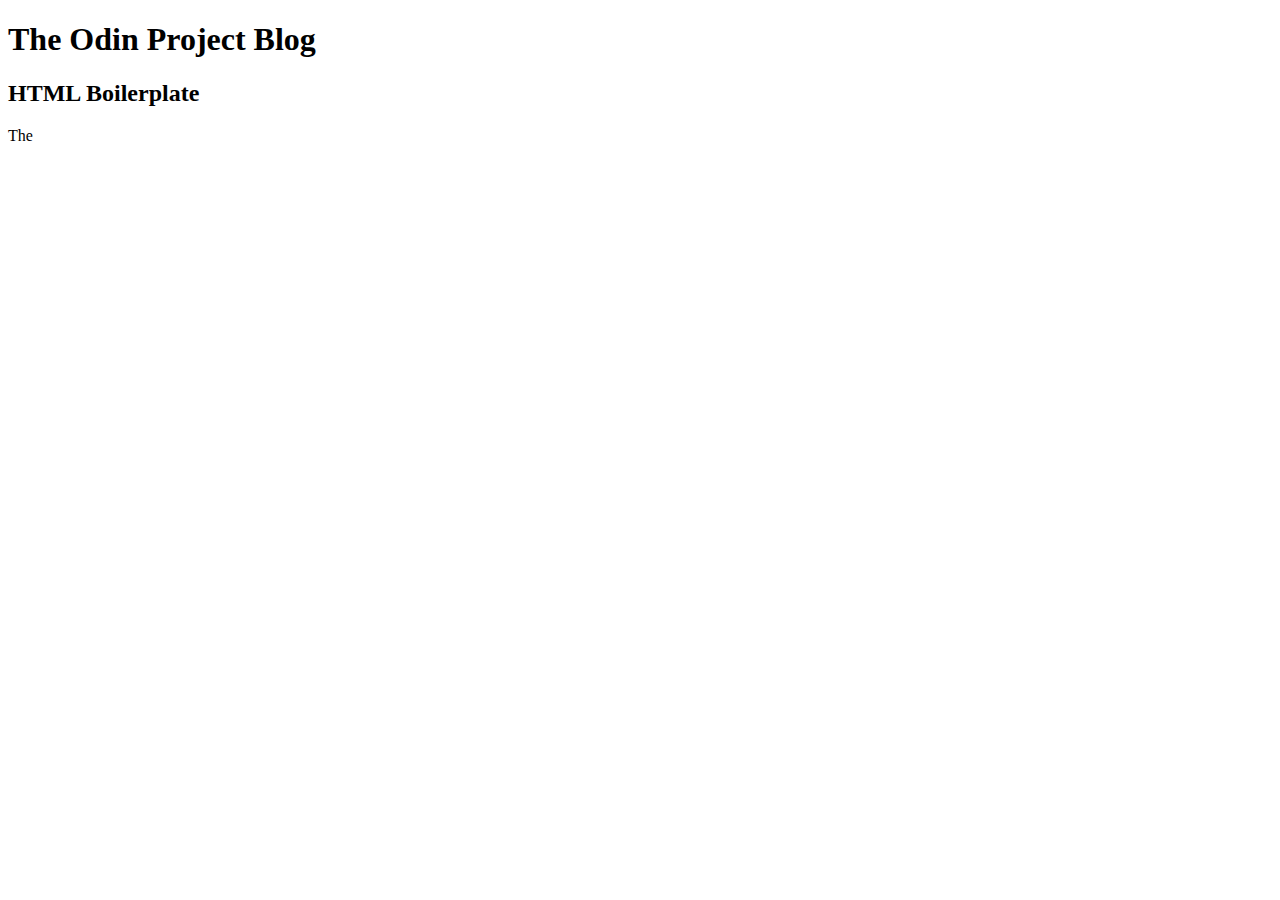
<file: html/boilerplate/index.html>
<!DOCTYPE html>
<html>
	<head>
		<meta charset="utf-8">
		<title>The Odin Project #1</title>
	</head>
	<body>
		<h1>The Odin Project Blog</h2>
		<h2>HTML Boilerplate</h2>   
		<p>The</p>
	</body>
</html>
</file>
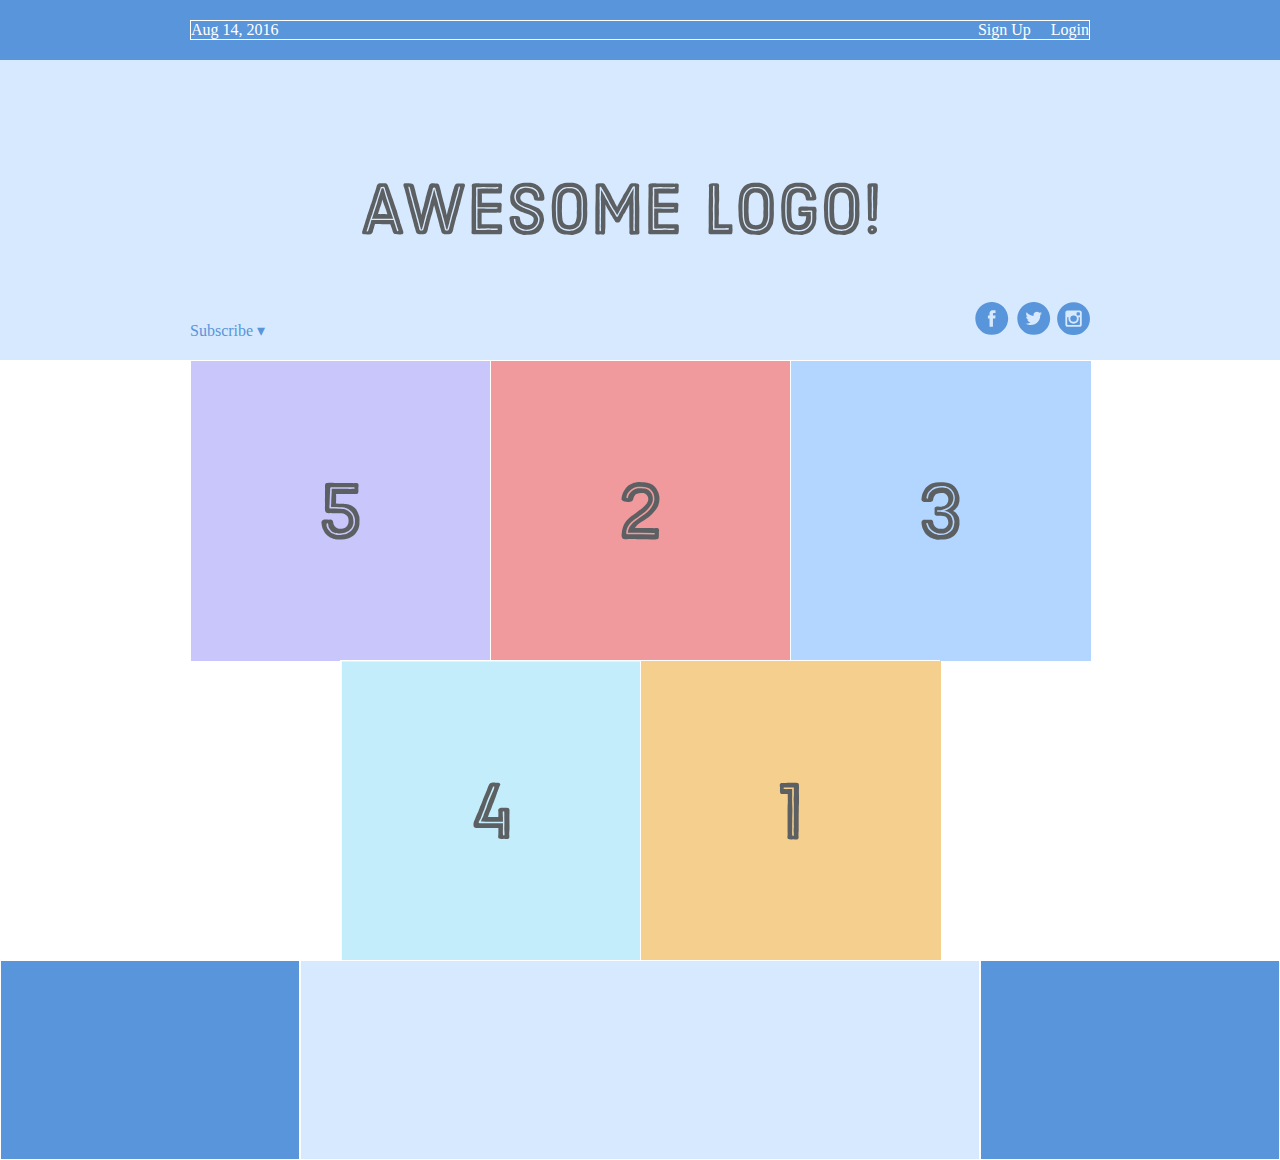
<file: html/test/index.html>
<!DOCTYPE html>
<html lang='en'>
  <head>
    <meta charset='UTF-8'/>
    <title>Some Web Page</title>
    <link rel='stylesheet' href='styles.css'/>
  </head>
  <body>
    <div class='menu-container'>
        <div class='menu'>
          <div class='date'>Aug 14, 2016</div>
          <div class='signup'>Sign Up</div>
          <div class='login'>Login</div>
        </div>
      </div>

    <div class='header-container'>
        <div class='header'>
          <div class='subscribe'>Subscribe &#9662;</div>
          <div class='logo'><img src='images/awesome-logo.svg'/></div>
          <div class='social'><img src='images/social-icons.svg'/></div>
        </div>
      </div>

      <div class='photo-grid-container'>
        <div class='photo-grid'>
          <div class='photo-grid-item first-item'>
            <img src='images/one.svg'/>
          </div>
          <div class='photo-grid-item'>
            <img src='images/two.svg'/>
          </div>
          <div class='photo-grid-item'>
            <img src='images/three.svg'/>
          </div>
          <div class='photo-grid-item'>
            <img src='images/four.svg'/>
          </div>
          <div class='photo-grid-item last-item'>
            <img src='images/five.svg'/>
          </div>
        </div>
      </div>

      <div class='footer'>
        <div class='footer-item footer-one'></div>
        <div class='footer-item footer-two'></div>
        <div class='footer-item footer-three'></div>
      </div>
  </body>
</html>
</file>
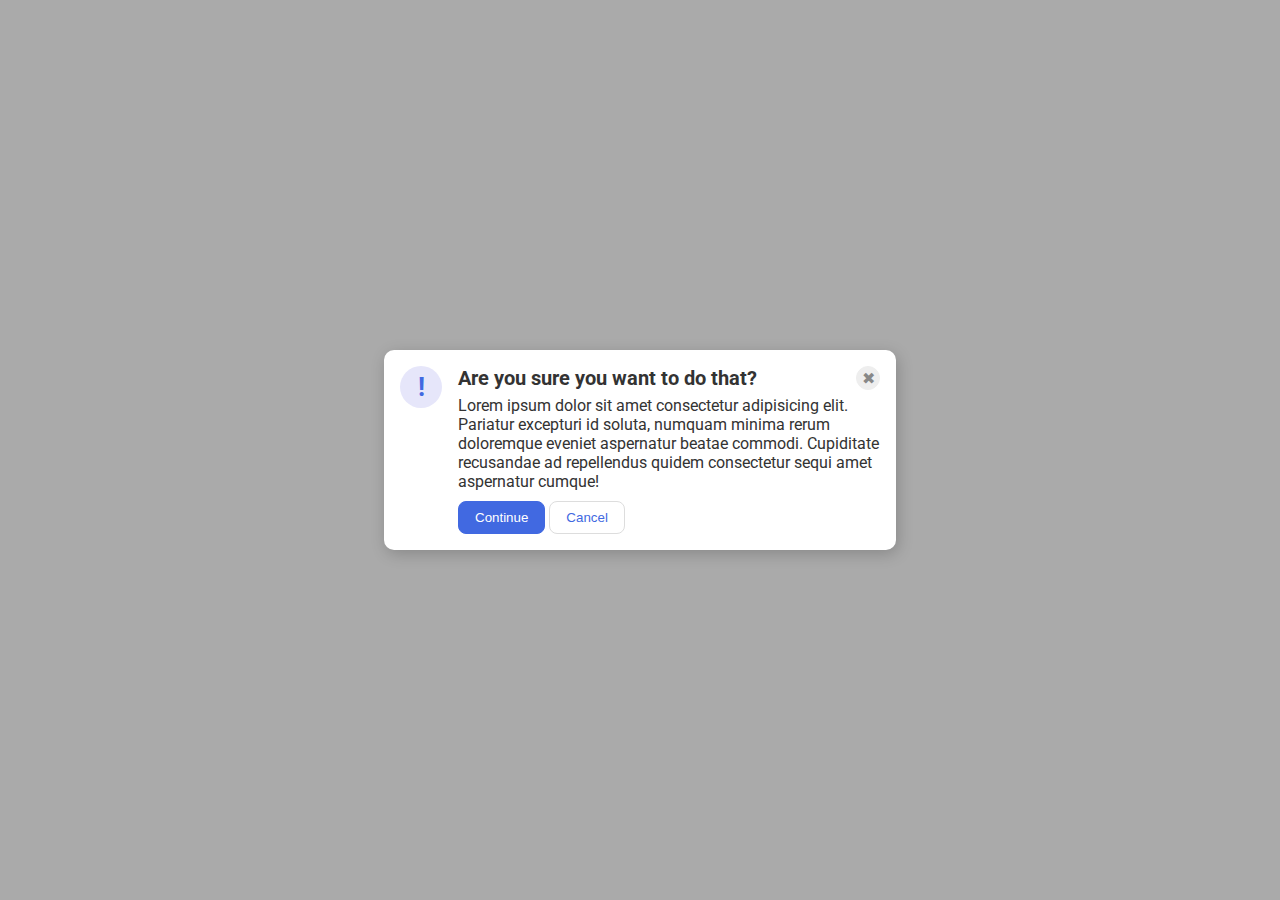
<file: vanilla/active-project/05-flex-modal/index.html>
<!DOCTYPE html>
<html lang="en">

<head>
  <meta charset="UTF-8">
  <meta http-equiv="X-UA-Compatible" content="IE=edge">
  <meta name="viewport" content="width=device-width, initial-scale=1.0">
  <link rel="stylesheet" href="style.css">
  <title>Modal</title>
</head>

<body>
  <div class="modal">
    <div class="icon">!</div>
    <div class="container">
      <div class="header">Are you sure you want to do that?
        <button class="close-button">✖</button>
      </div>
      <div class="text">Lorem ipsum dolor sit amet consectetur adipisicing elit. Pariatur excepturi id soluta, numquam
        minima rerum doloremque eveniet aspernatur beatae commodi. Cupiditate recusandae ad repellendus quidem
        consectetur
        sequi amet aspernatur cumque!</div>
      <button class="continue">Continue</button>
      <button class="cancel">Cancel</button>
    </div>
  </div>
</body>

</html>
</file>
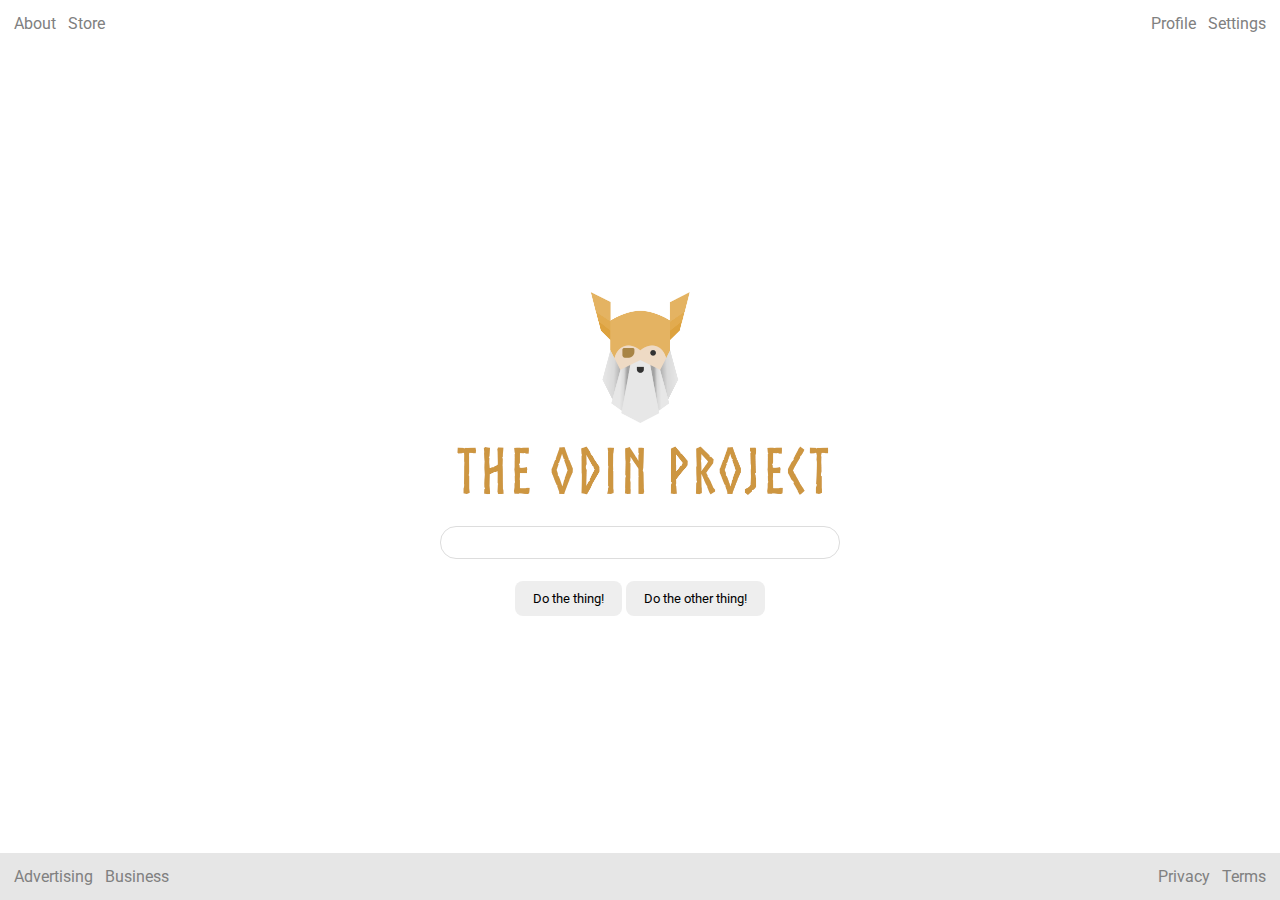
<file: vanilla/active-project/06-flex-layout/index.html>
<!DOCTYPE html>
<html lang="en">

<head>
  <meta charset="UTF-8">
  <meta http-equiv="X-UA-Compatible" content="IE=edge">
  <meta name="viewport" content="width=device-width, initial-scale=1.0">
  <title>LAYOUT</title>
  <link rel="stylesheet" href="./style.css">
</head>

<body>
    <div class="header">
      <ul class="left-links">
        <li><a href="#">About</a></li>
        <li><a href="#">Store</a></li>
      </ul>
      <ul class="right-links">
        <li><a href="#">Profile</a></li>
        <li><a href="#">Settings</a></li>
      </ul>
    </div>
    <div class="content">
      <img src="./logo.png" alt="Project logo. Represents odin with the project name.">
      <div class="input">
        <input type="text">
      </div>
      <div class="buttons">
        <button>Do the thing!</button>
        <button>Do the other thing!</button>
      </div>
    </div>
    <div class="footer">
      <ul class="left-links">
        <li><a href="#">Advertising</a></li>
        <li><a href="#">Business</a></li>
      </ul>
      <ul class="right-links">
        <li><a href="#">Privacy</a></li>
        <li><a href="#">Terms</a></li>
      </ul>
    </div>
</body>

</html>
</file>
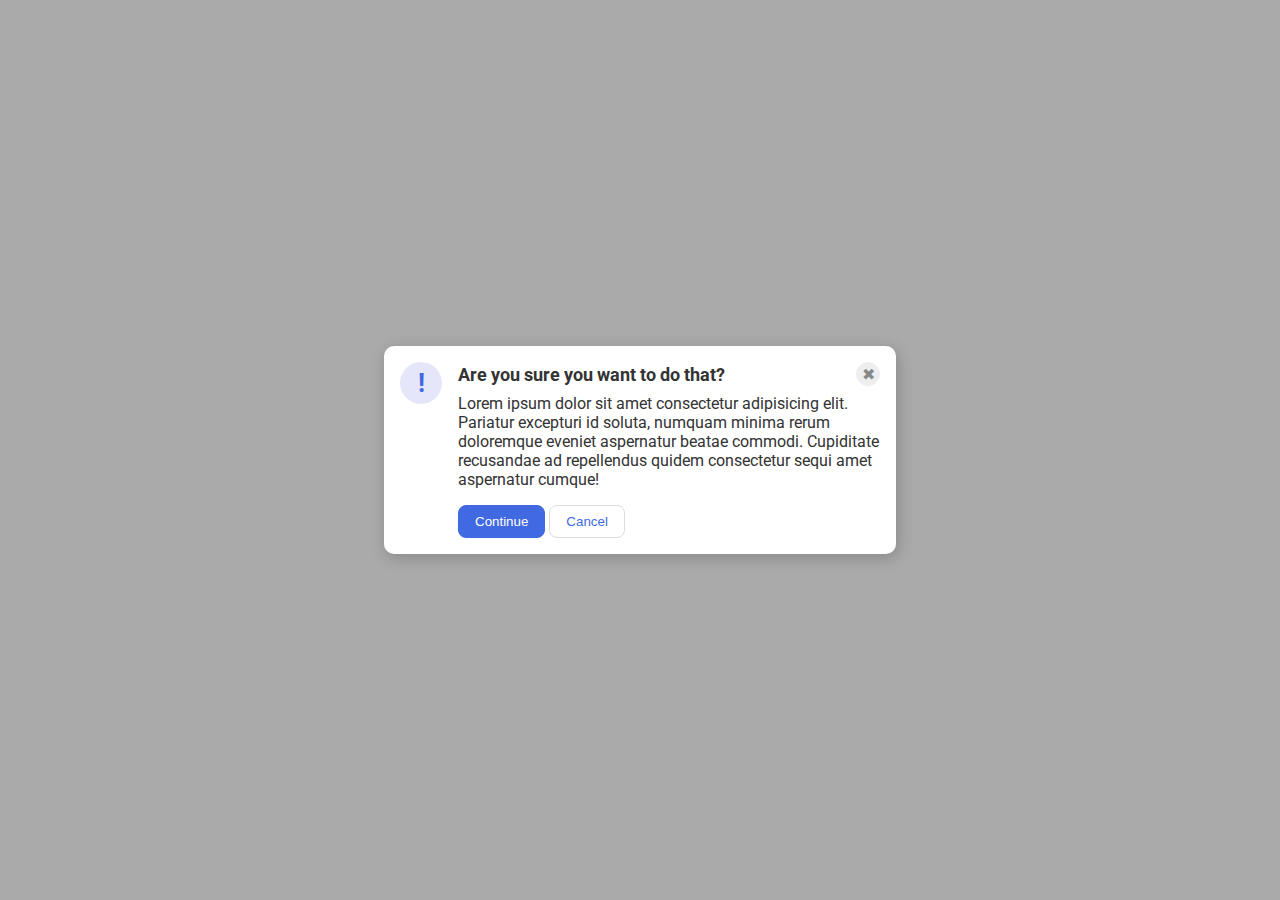
<file: vanilla/active-project/05-flex-modal/solution/solution.html>
<!DOCTYPE html>
<html lang="en">
  <head>
    <meta charset="UTF-8">
    <meta http-equiv="X-UA-Compatible" content="IE=edge">
    <meta name="viewport" content="width=device-width, initial-scale=1.0">
    <link rel="stylesheet" href="solution.css">
    <title>Modal</title>
  </head>
  <body>
    <div class="modal">
      <div class="icon">!</div>
      <!-- additional container used here -->
      <div class="container">
        <!-- header div was moved to encompass the close button as well -->
        <div class="header">Are you sure you want to do that?
          <button class="close-button">✖</button>
        </div>
        <div class="text">Lorem ipsum dolor sit amet consectetur adipisicing elit. Pariatur excepturi id soluta, numquam minima rerum doloremque eveniet aspernatur beatae commodi. Cupiditate recusandae ad repellendus quidem consectetur sequi amet aspernatur cumque!</div>
        <button class="continue">Continue</button>
        <button class="cancel">Cancel</button>
      </div>
    </div>
  </body>
</html>
</file>
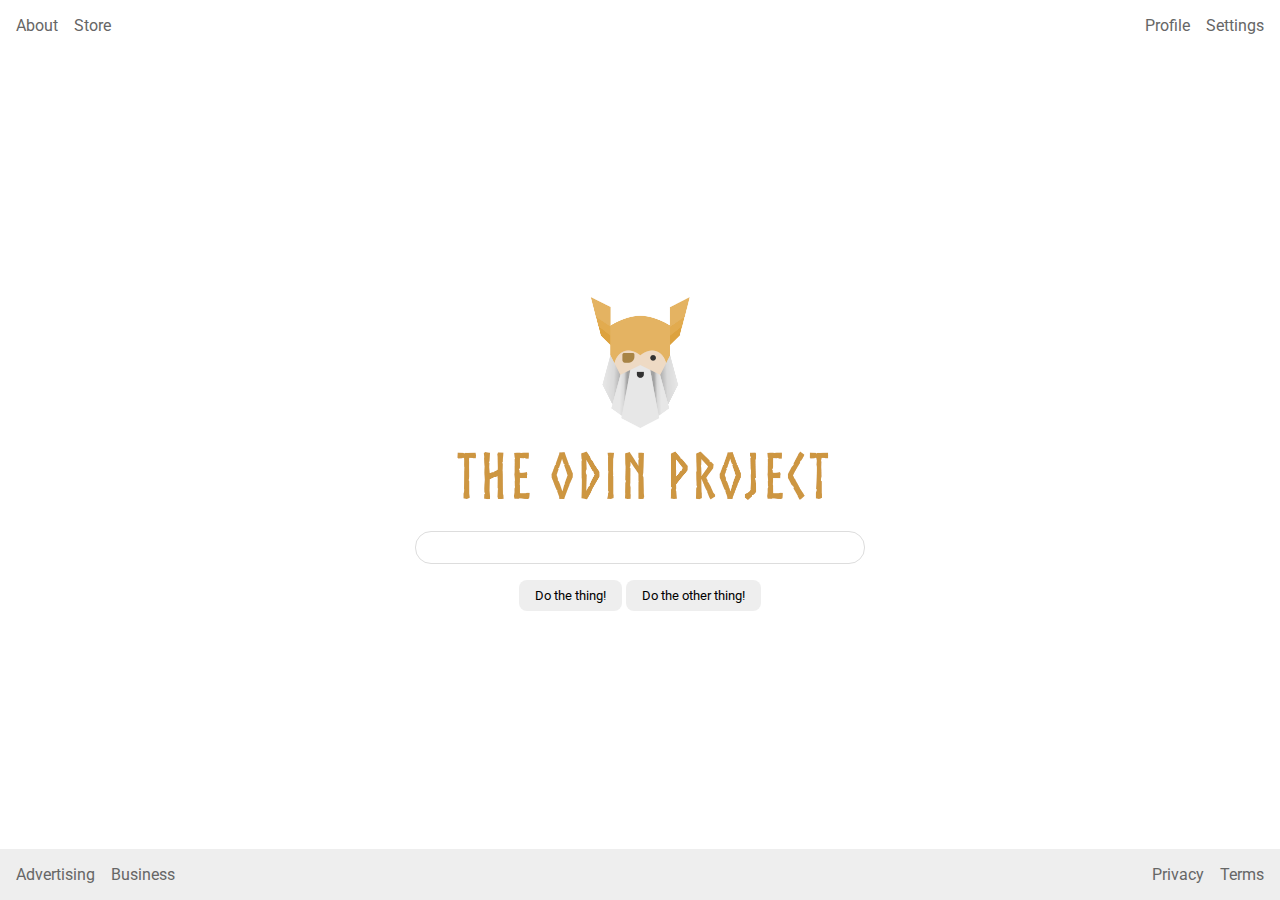
<file: vanilla/active-project/06-flex-layout/solution/solution.html>
<!DOCTYPE html>
<html lang="en">
  <head>
    <meta charset="UTF-8">
    <meta http-equiv="X-UA-Compatible" content="IE=edge">
    <meta name="viewport" content="width=device-width, initial-scale=1.0">
    <title>LAYOUT</title>
    <link rel="stylesheet" href="./solution.css">
  </head>
  <body>
    <div class="header">
      <ul class="left-links">
        <li><a href="#">About</a></li>
        <li><a href="#">Store</a></li>
      </ul>
      <ul class="right-links">
        <li><a href="#">Profile</a></li>
        <li><a href="#">Settings</a></li>
      </ul>
    </div>
    <div class="content">
      <img src="./logo.png" alt="Project logo. Represents odin with the project name.">
      <div class="input">
        <input type="text">
      </div>
      <div class="buttons">
        <button>Do the thing!</button>
        <button>Do the other thing!</button>
      </div>
    </div>
    <div class="footer">
      <ul class="left-links">
        <li><a href="#">Advertising</a></li>
        <li><a href="#">Business</a></li>
      </ul>
      <ul class="right-links">
        <li><a href="#">Privacy</a></li>
        <li><a href="#">Terms</a></li>
      </ul>
    </div>
  </body>
</html>
</file>
<file: html/test/styles.css>
* {
    margin: 0;
    padding: 0;
    box-sizing: border-box;
  }
  
  .menu-container {
    display: flex;
    justify-content: center;
    color: #fff;
    background-color: #5995DA;  /* Blue */
    padding: 20px 0;
  }
  
  .menu {
    border: 1px solid #fff;  /* For debugging */
    width: 900px;
    display: flex;
    justify-content: space-between;
  }

  .links {
    display: flex;
    justify-content: flex-end;
  }

  .login {
    margin-left: 20px;
  }
  .subscribe,
  .social {
    align-self: flex-end;
    margin-bottom: 20px;
  }

  .signup {
    margin-left: auto;
  }

  /* Header */

  .header-container {
    color: #5995DA;
    background-color: #D6E9FE;
    display: flex;
    justify-content: center;
  }
  .header {
    width: 900px;
    height: 300px;
    display: flex;
    justify-content: space-between;
    align-items: center;
  }


  /* Photo Grid */

  .photo-grid-container {
    display: flex;
    justify-content: center;
  }
  
  .photo-grid {
    width: 900px;
    display: flex;
    justify-content: center;
    flex-wrap: wrap;
    flex-direction: row;
  }
  
  .photo-grid-item {
    border: 1px solid #fff;
    width: 300px;
    height: 300px;
  }

  .first-item {
    order: 1;
  }

  .last-item {
    order: -1;
  }
  /* Footer */

  .footer {
    display: flex;
    justify-content: space-between;
  }
  
  .footer-item {
    border: 1px solid #fff;
    background-color: #D6E9FE;
    height: 200px;
    flex: 1;
  }

  .footer-one,
  .footer-three {
    background-color: #5995DA;
    flex: initial;
    width: 300px;
  }
</file>
<file: vanilla/active-project/05-flex-modal/style.css>
@import url('https://fonts.googleapis.com/css2?family=Roboto:wght@400;700&display=swap');

html, body {
  height: 100%;
}

body {
  font-family: Roboto, sans-serif;
  margin: 0;
  background: #aaa;
  color: #333;
  /* I'll give you this one for free lol */
  display: flex;
  align-items: center;
  justify-content: center;
}

.modal * {
  /* border: 1px solid black; */
}

.text {
  margin-bottom: 10px;
}

.modal {
  display: flex;
  padding: 16px;
  gap: 16px;
  /* visual aids */
  background: white;
  width: 70%;
  max-width: 480px;
  border-radius: 10px;
  box-shadow: 2px 4px 16px rgba(0,0,0,.2);
}
.header {
  display: flex;
  justify-content: space-between;
  font-size: 20px;
  font-weight: 700;
  margin-bottom: 6px;
}

.icon {
  flex-shrink: 0;
  color: royalblue;
  font-size: 26px;
  font-weight: 700;
  background: lavender;
  width: 42px;
  height: 42px;
  border-radius: 50%;
  display: flex;
  align-items: center;
  justify-content: center;
}

.close-button {
  background: #eee;
  border-radius: 50%;
  color: #888;
  font-weight: 400;
  font-size: 16px;
  height: 24px;
  width: 24px;
  display: flex;
  align-items: center;
  justify-content: center;
  border: 1px solid #eee;
  padding: 0;
}

button {
  cursor: pointer;
  padding: 8px 16px;
  border-radius: 8px;
}

button.continue {
  background: royalblue;
  border: 1px solid royalblue;
  color: white;
}

button.cancel {
  background: white;
  border: 1px solid #ddd;
  color: royalblue;
}
</file>
<file: vanilla/active-project/06-flex-layout/style.css>
@import url('https://fonts.googleapis.com/css2?family=Roboto:wght@400;700&display=swap');

* {
  margin: 0;
  padding: 0;
  box-sizing: border-box;

  /* visual aids */
  /* border: 1px solid black; */
}

/* generic/global styles */

a {
  color: grey;
  font-size: 16px;
  text-decoration: none;
}

ul li {
 list-style-type: none;
}


/* header and footer styles */

.header,
.footer {
  display: flex;
  justify-content: space-between;
  padding: 14px;
}

.left-links,
.right-links {
  display: flex;
  font-weight: 400;
  gap: 12px;
}

.content {
  display: flex;
  flex-direction: column;
  align-items: center;
  gap: 16px;
}

body {
  display: flex;
  flex-direction: column;
  justify-content: space-between;
  /* default styles */
  height: 100vh;
  overflow: hidden;
  font-family: Roboto, sans-serif;
}

img {
  width: 600px;
}

button {
  font-family: Roboto, sans-serif;
  font-weight: 400;
  border: none;
  border-radius: 8px;
  background: #eee;
  margin-top: 6px;
  padding: 10px 18px;
}

input {
  border: 1px solid #ddd;
  border-radius: 16px;
  padding: 8px 24px;
  width: 400px;
}
.footer {
  background-color: hsl(0, 0%, 90%);
}
</file>
<file: vanilla/active-project/05-flex-modal/solution/solution.css>
@import url('https://fonts.googleapis.com/css2?family=Roboto:wght@400;700&display=swap');

html, body {
  height: 100%;
}

body {
  font-family: Roboto, sans-serif;
  margin: 0;
  background: #aaa;
  color: #333;
  /* I'll give you this one for free */
  display: flex;
  align-items: center;
  justify-content: center;
}

.modal {
  background: white;
  width: 480px;
  border-radius: 10px;
  box-shadow: 2px 4px 16px rgba(0,0,0,.2);
}

.icon {
  color: royalblue;
  font-size: 26px;
  font-weight: 700;
  background: lavender;
  width: 42px;
  height: 42px;
  border-radius: 50%;
  display: flex;
  align-items: center;
  justify-content: center;
}

.close-button {
  background: #eee;
  border-radius: 50%;
  color: #888;
  font-weight: 400;
  font-size: 16px;
  height: 24px;
  width: 24px;
  display: flex;
  align-items: center;
  justify-content: center;
  border: 1px solid #eee;
  padding: 0;
}

button {
  cursor: pointer;
  padding: 8px 16px;
  border-radius: 8px;
}

button.continue {
  background: royalblue;
  border: 1px solid royalblue;
  color: white;
}

button.cancel {
  background: white;
  border: 1px solid #ddd;
  color: royalblue;
}

/* SOLUTION: */

.modal {
  display: flex;
  gap: 16px;
  padding: 16px;
}

.icon {
  /* this keeps the icon from getting smashed by the text */
  flex-shrink: 0;
}
/* header container should be wrapped around the button element as well in order for flex style to work */
.header {
  display: flex;
  align-items: center;
  justify-content: space-between;
  font-size: 18px;
  font-weight: 700;
  margin-bottom: 8px;
}

.text {
  margin-bottom: 16px;
}
</file>
<file: vanilla/active-project/06-flex-layout/solution/solution.css>
@import url('https://fonts.googleapis.com/css2?family=Roboto:wght@400;700&display=swap');

body {
  height: 100vh;
  margin: 0;
  overflow: hidden;
  font-family: Roboto, sans-serif;
}

img {
  width: 600px;
}

button {
  font-family: Roboto, sans-serif;
  border: none;
  border-radius: 8px;
  background: #eee;
}

input {
  border: 1px solid #ddd;
  border-radius: 16px;
  padding: 8px 24px;
  width: 400px;
}

/* SOLUTION */

body {
  display: flex;
  flex-direction: column;
}

button {
  padding: 8px 16px;
}

.content {
  flex: 1;
  display: flex;
  align-items: center;
  justify-content: center;
  flex-direction: column;
  gap: 16px;
}

a {
  color: #666;
  text-decoration: none;
}

.header,
.footer {
  display: flex;
  justify-content: space-between;
  padding: 16px;
}

.footer {
  background: #eee;
}

ul {
  display: flex;
  list-style: none;
  margin: 0;
  padding: 0;
  gap: 16px
}
</file>
